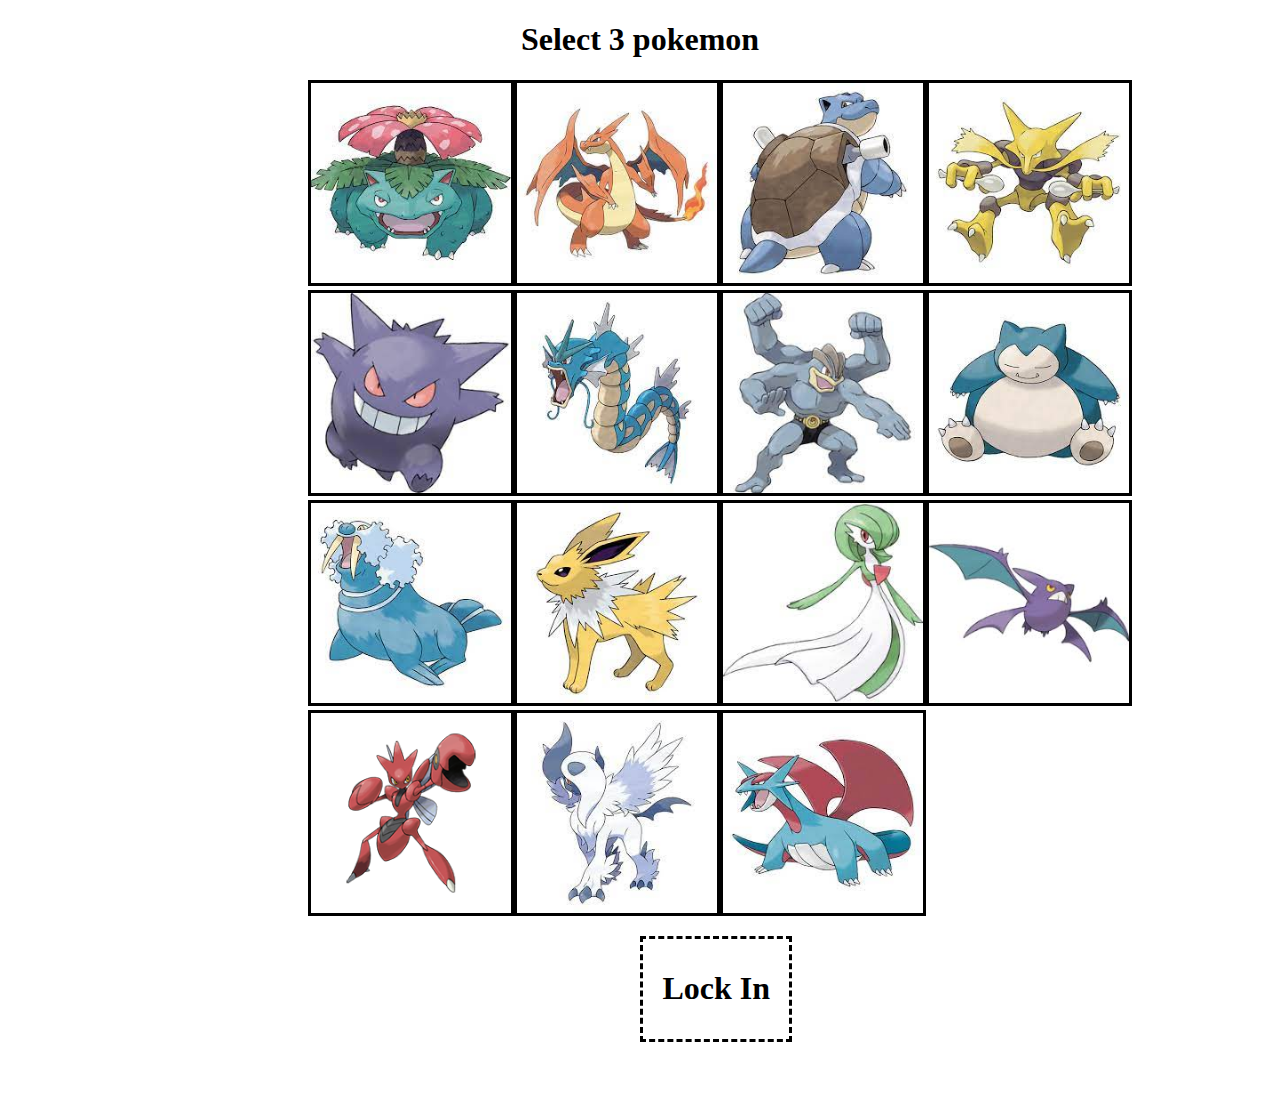
<file: index.html>
<!DOCTYPE html>
<html lang="en">
  <head>
    <meta charset="UTF-8">
    <meta name="viewport" content="width=device-width, initial-scale=1.0">
    <meta http-equiv="X-UA-Compatible" content="ie=edge">
    <title>Pokemon Battle Simulator</title>
    <link rel="stylesheet" href="./style.css">
  </head>
  <body>
      <script defer src="./index.js"></script>
      <script defer src="./displayFunctions.js"></script>
      <script defer src="./moveEffects.js"></script>
    <main>
      <h1>Select 3 pokemon</h1>
        <div id="sideBar" >
          <h2 id = "nameA"> </h2>
          <h3 id="moves"> </h3>
          <h3 id = "attack"> </h3>
          <h3 id = "defense"> </h3>
          <h3 id = "hp"> </h3>
          <h3 id = "special-attack"></h3>
          <h3 id = "special-defense"></h3>
          <h3 id="speed"> </h3>
        </div>
        <div id="selectPokemon"></div>
        <div id="battleField">
          <div id="player1Pokemon"></div>
          <div id="player2Pokemon"></div>
        </div>
        <div id="lockIn">
          <h1 id="lockInText">Lock In</h1>
        </div> 
        <div id="selectedPokemon">
        </div>
    </main>
  </body>
</html>
</file>
<file: style.css>
h1 {
  text-align: center;
}
#selectPokemon {
    overflow-y: auto;
    margin: 1rem 0;
  }

#selectedPokemon {
  position:relative;
  padding-top: 50px;
  bottom:30px;
  /* left:30%; */
}

#selectedPokemon > img{
  border-style:solid;
  border-color:red;
  width: 240px;
  height: 240px;
}

#selectPokemon > img{
  border-style:solid;
  border-color:black;
  width: 200px;
  height: 200px;
}

#lockIn {
  padding:10px;
  margin-left:50%;
  width:10%;
  border-style:dashed;
}

#lockInText {
  text-align:center;
}

#container {
  background-color: white;
  position:absolute;
  margin-top:5%;
  margin-left: 25%;
  margin-right: 25%;
  width: 50%;
  height: 50%;
  padding:10px;
  border: 10px solid black
}

#navContainer {
  background-color: white;
  position:absolute;
  margin-top:35%;
  margin-left: 25%;
  margin-right: 25%;
  width: 50%;
  height: 20%;
  padding:10px;
  border: 10px solid black
}


/* battlePage */
.pokemon{
height: 45%;
}

#pokemon2text {
float:left;
text-align: center;
width:50%;
height: 100%;
}

#pokemon2IMG {
position: absolute;
height:45%;
right:10%;
}

#pokemon1text {
float:right;
text-align: center;
width:50%;
height: 100%;
}

#pokemon1IMG {
position: absolute;
height:45%;
left:10%;
bottom:5%;
}

.pokemon-text {
margin:1%;
border:5px solid black;
font-size: 20px;
}

/* #navContainer {
  float:left;
} */

#fightButton {
  border: 2px solid black;
  float:left;
  height: 100%;
  width: 45%;
  background-color: greenyellow;
}

#switchButton {
  border: 2px solid black;
  float:left;
  margin-left:8%;
  height:100%;
  width: 45%;
  background-color: red;
}

.switchPokemon {
  border: 2px solid black;
  margin:2px;
  float:left;
  height: 100%;
  width:13%;
}

h2 {
  margin-top: 20%;
  text-align:center;
  font-size: 30px;
}

.slotImage {
  position:absolute;
  width:12.5%;
  height:40%;
}

.slotName {
  text-align: center;
  margin-top: 100px;
  font-size: 20px;
}

.slotHP {
  text-align: center;
  font-size: 16px;
}

.returnButton {
  background-color: red;
}

#returnText {
  margin-top: 80px;
  text-align: center;
  font-size:20px;
}

#moveInfo {
  border: 2px solid black;
  margin:2px;
  float:left;
  height: 100%;
  width:30%;
}

.pokeMove {
  border: 2px solid black;
  margin:2px;
  float:left;
  height: 100%;
  width:12%;
}

.moveName {
  margin-top: 30%;
  text-align:center;
  font-size: 15px;
}
.moveText {
  text-align:center;
  font-size: 15px;
}

.detailText {
  text-align: center;
  margin-top: 0;
  margin-bottom: 0;
}

#displayText {
  text-align: center;
  margin-top: 60px;
  font-size: 30px
}

#lastDiv {
  margin-top:20%;
  margin:auto;
  text-align:center;
  font-size:40px;
}

#sideBar {
  width:300px;
  height:1000px;
  text-align:center;
  float:left;
}
</file>
